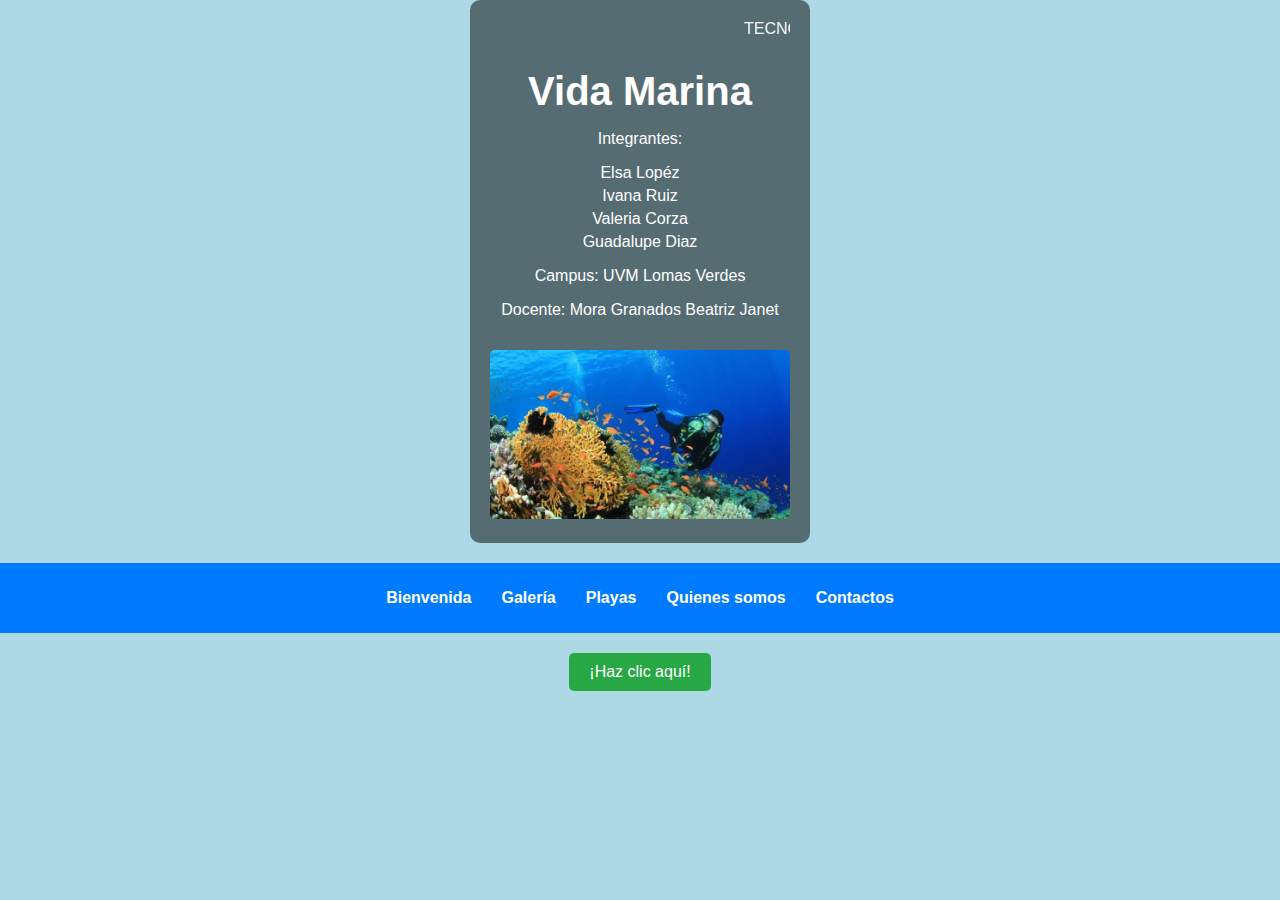
<file: index.html>
<!DOCTYPE html>
<html lang="es">
<head>
    <meta charset="UTF-8">
    <meta name="viewport" content="width=device-width, initial-scale=1.0">
    <title>Vida Marina</title>
    <link rel="stylesheet" href="diseño.css">
</head>
<body>
    <header>
        <marquee behavior="scroll" direction="left" style="color: white;">TECNOLOGIAS DE LA INFORMACIÓN II</marquee>
        <h1>Vida Marina</h1>
        <p>Integrantes:</p>
        <ul>
            <li>Elsa Lopéz</li>
            <li>Ivana Ruiz</li>
            <li>Valeria Corza</li>
            <li>Guadalupe Diaz</li>
        </ul>
        <p>Campus: UVM Lomas Verdes</p>
        <p>Docente: Mora Granados Beatriz Janet</p>
        <img src="imagen.webp"alt="Imagen de Vida Marina" width="300">
    </header>

    <nav>
        <ul>
            <li><a href="#">Bienvenida</a></li>
            <li><a href="galería.html">Galería</a></li>
            <li><a href="contenido.html">Playas</a></li>
            <li><a href="#">Quienes somos</a></li>
            <li><a href="#">Contactos</a></li>
        </ul>
    </nav>

    <button id="miBoton">¡Haz clic aquí!</button>

    <script src="mi_script.js"></script>
</body>
</html>
</file>
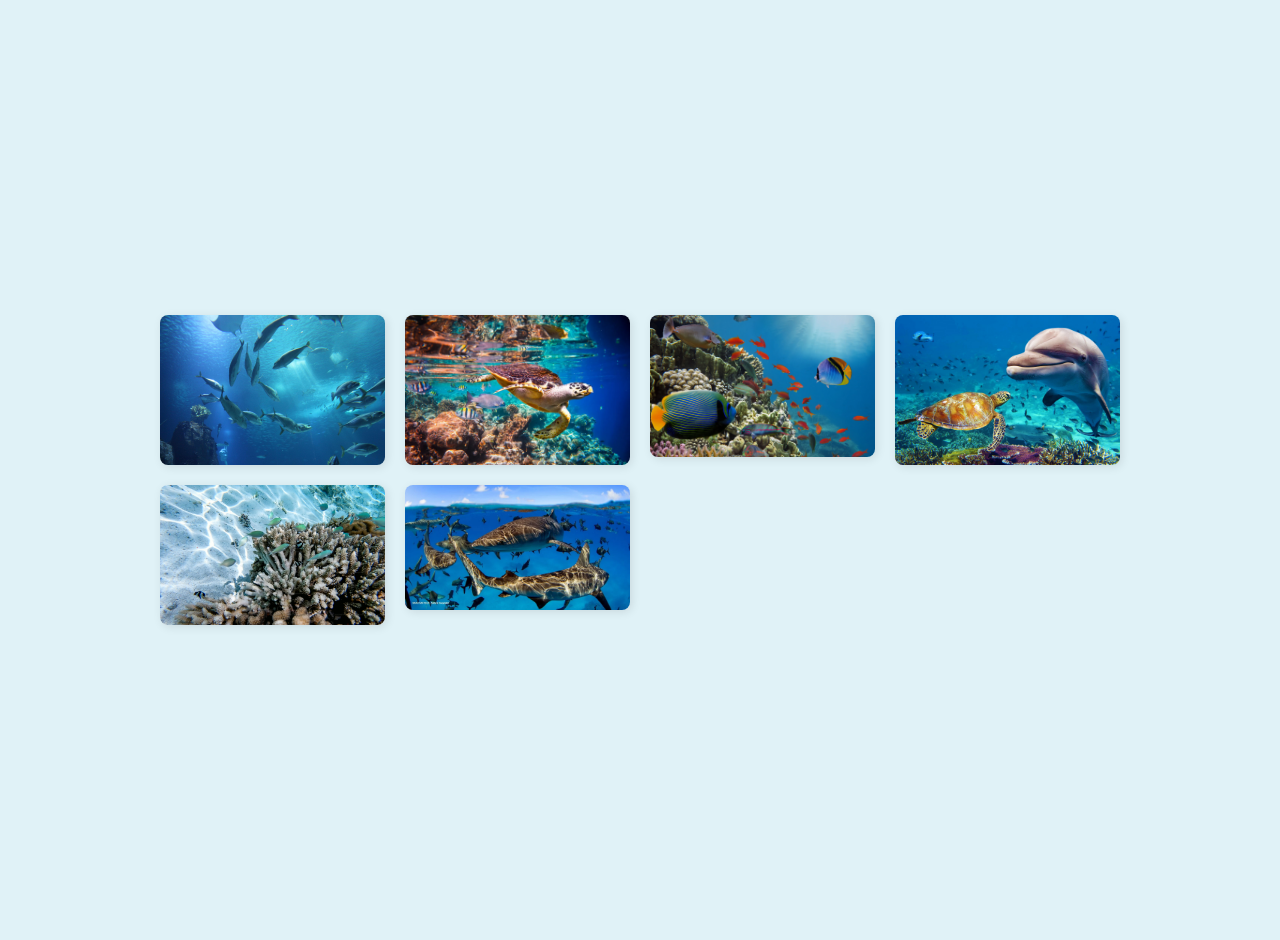
<file: galería.html>
<!DOCTYPE html>
<html lang="es">
<head>
    <meta charset="UTF-8">
    <meta name="viewport" content="width=device-width, initial-scale=1.0">
    <title>Galería de Imágenes</title>
    <link rel="stylesheet" href="estilos_galeria.css">
</head>
<body>
    <div class="galeria">
        <img src="imagen1.jpg" alt="Imagen 1">
        <img src="imagen2.avif" alt="Imagen 2">
        <img src="imagen3.webp" alt="Imagen 3">
        <img src="imagen4.jpg" alt="Imagen 4">
        <img src="imagen5.jpg" alt="Imagen 5">
        <img src="imagen6.webp" alt="Imagen 6">
    </div>

    <script src="script_galeria.js"></script>
</body>
</html>
</file>
<file: diseño.css>
body {
    background-color: #ADD8E6; /* Azul claro */
    font-family: sans-serif;
    margin: 0;
    padding: 0;
    display: flex;
    flex-direction: column;
    align-items: center;
}

header {
    background-color: rgba(0, 0, 0, 0.5); /* Fondo semitransparente para la marquesina */
    color: white;
    padding: 20px;
    text-align: center;
    margin-bottom: 20px;
    border-radius: 10px;
}

h1 {
    font-size: 2.5em;
    margin-bottom: 10px;
}

ul {
    list-style: none;
    padding: 0;
}

li {
    margin-bottom: 5px;
}

img {
    margin-top: 15px;
    border-radius: 5px;
}

nav {
    background-color: #007BFF; /* Un azul más fuerte para el menú */
    color: white;
    padding: 10px 0;
    width: 100%;
    text-align: center;
    margin-bottom: 20px;
}

nav ul {
    list-style: none;
    padding: 0;
    display: flex;
    justify-content: center;
}

nav li {
    margin: 0 15px;
}

nav a {
    color: white;
    text-decoration: none;
    font-weight: bold;
}

button {
    background-color: #28A745; /* Un color llamativo para el botón */
    color: white;
    padding: 10px 20px;
    border: none;
    border-radius: 5px;
    cursor: pointer;
    font-size: 1em;
}

button:hover {
    background-color: #1E7E34;
}
</file>
<file: estilos_galeria.css>
body {
    background-color: #E0F2F7; /* Azul pastel */
    font-family: sans-serif;
    margin: 0;
    padding: 20px;
    display: flex;
    justify-content: center;
    align-items: center;
    min-height: 100vh;
}

.galeria {
    display: grid;
    grid-template-columns: repeat(auto-fit, minmax(200px, 1fr));
    gap: 20px;
    width: 80%;
    max-width: 960px;
}

.galeria img {
    width: 100%;
    height: auto;
    border-radius: 8px;
    box-shadow: 2px 2px 10px rgba(0, 0, 0, 0.1);
    cursor: pointer;
    transition: transform 0.3s ease-in-out;
}

.galeria img:hover {
    transform: scale(1.05);
    box-shadow: 5px 5px 15px rgba(0, 0, 0, 0.2);
}
</file>
